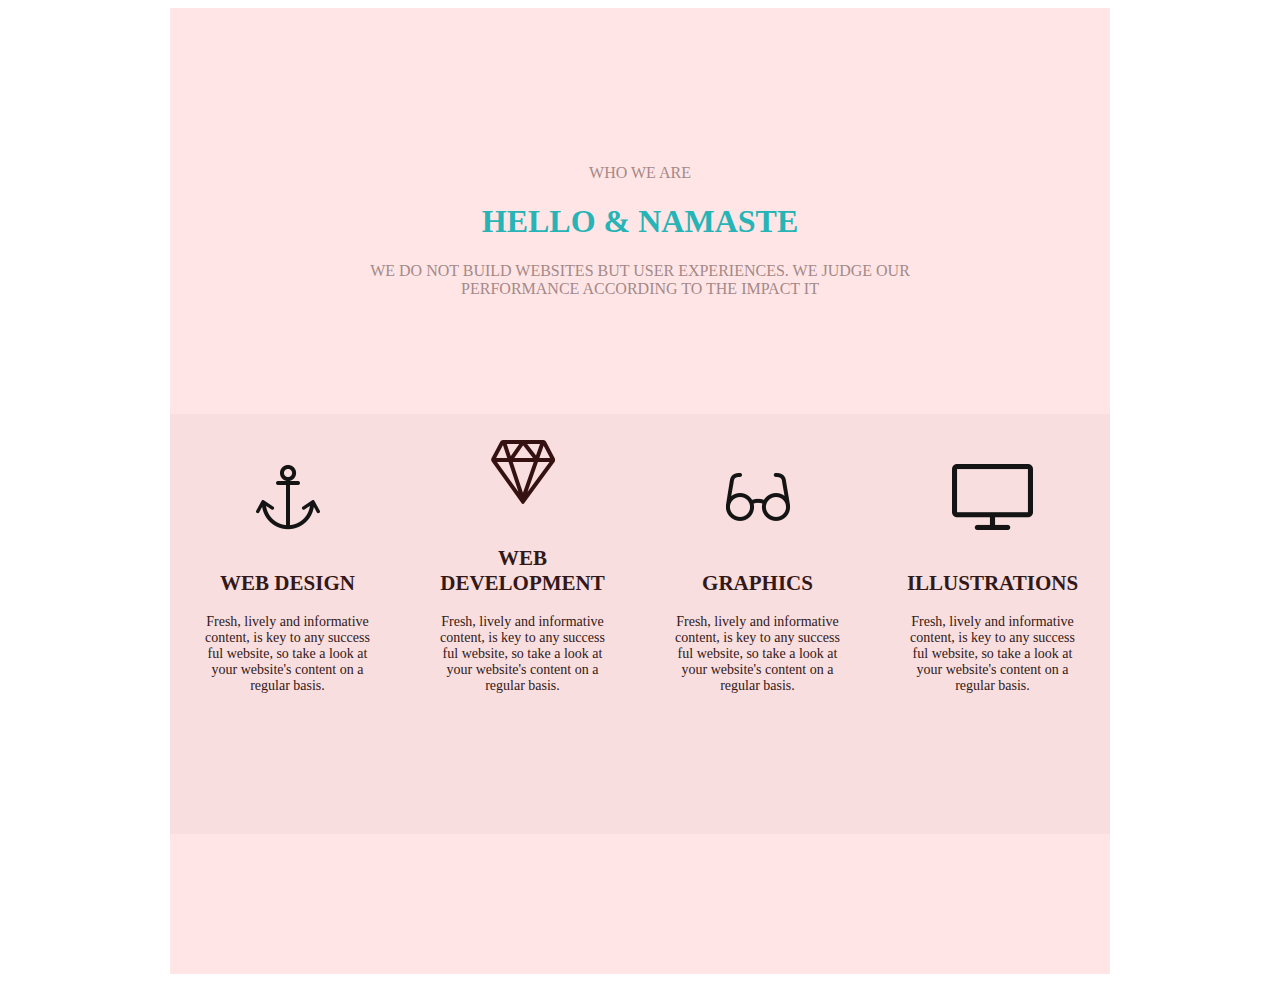
<file: zd1/index.html>
<!DOCTYPE html>
<html lang="en">
  <head>
    <meta charset="UTF-8" />
    <meta http-equiv="X-UA-Compatible" content="IE=edge" />
    <meta name="viewport" content="width=device-width, initial-scale=1.0" />
    <link rel="stylesheet" href="./style.css" />
    <title>Document</title>
  </head>
  <body>
    <div class="item">
      <header class="app-header">
        <p>WHO WE ARE</p>
        <h1>HELLO & NAMASTE</h1>
        <p>
          WE DO NOT BUILD WEBSITES BUT USER EXPERIENCES. WE JUDGE OUR
          PERFORMANCE ACCORDING TO THE IMPACT IT
        </p>
      </header>
      <main class="app-main">
        <div>
          <ul>
            <li>
              <img src="img/Anchor.png" alt="anchor" />
              <h2>WEB DESIGN</h2>
              <p>
                Fresh, lively and informative content, is key to any success ful
                website, so take a look at your website's content on a regular
                basis.
              </p>
            </li>
            <li class="li2">
              <img src="img/Diamond.png" alt="diamond" />
              <h2>WEB DEVELOPMENT</h2>
              <p>
                Fresh, lively and informative content, is key to any success ful
                website, so take a look at your website's content on a regular
                basis.
              </p>
            </li>
            <li>
              <img src="img/Eyeglasses.png" alt="eyeglasses" />
              <h2>GRAPHICS</h2>
              <p>
                Fresh, lively and informative content, is key to any success ful
                website, so take a look at your website's content on a regular
                basis.
              </p>
            </li>
            <li>
              <img src="img/Monitor.png" alt="monitor" />
              <h2>ILLUSTRATIONS</h2>
              <p>
                Fresh, lively and informative content, is key to any success ful
                website, so take a look at your website's content on a regular
                basis.
              </p>
            </li>
          </ul>
        </div>
      </main>
    </div>
  </body>
</html>
</file>
<file: zd1/style.css>
* {
  box-sizing: border-box;
}
.item {
  width: 940px;
  background-color: #ffe5e5;
  margin-left: auto;
  margin-right: auto;
}
.app-header {
  text-align: center;
  padding-top: 140px;
  padding-left: 200px;
  padding-right: 200px;
  padding-bottom: 100px;
  color: #a38989;
}
.app-main {
  padding-bottom: 140px;
  color: #b59b9b;
}
ul {
  display: inline-block;
  padding-inline-start: 0;
  font-size: 0;
}
li {
  display: inline-block;
  width: 25%;
  height: 420px;
  background-color: #f8dede;
  text-align: center;
  font-size: 14px;
  padding: 50px 30px;
  color: #321818;
}
h1 {
  color: #27b4b6;
}
li:hover {
  background-color: #27b4b6;
  color: #ffe5e5;
}
h2 {
  padding: 20px 0 0 0;
}
.li2 {
  padding: 25px 30px 0 30px;
}
</file>
